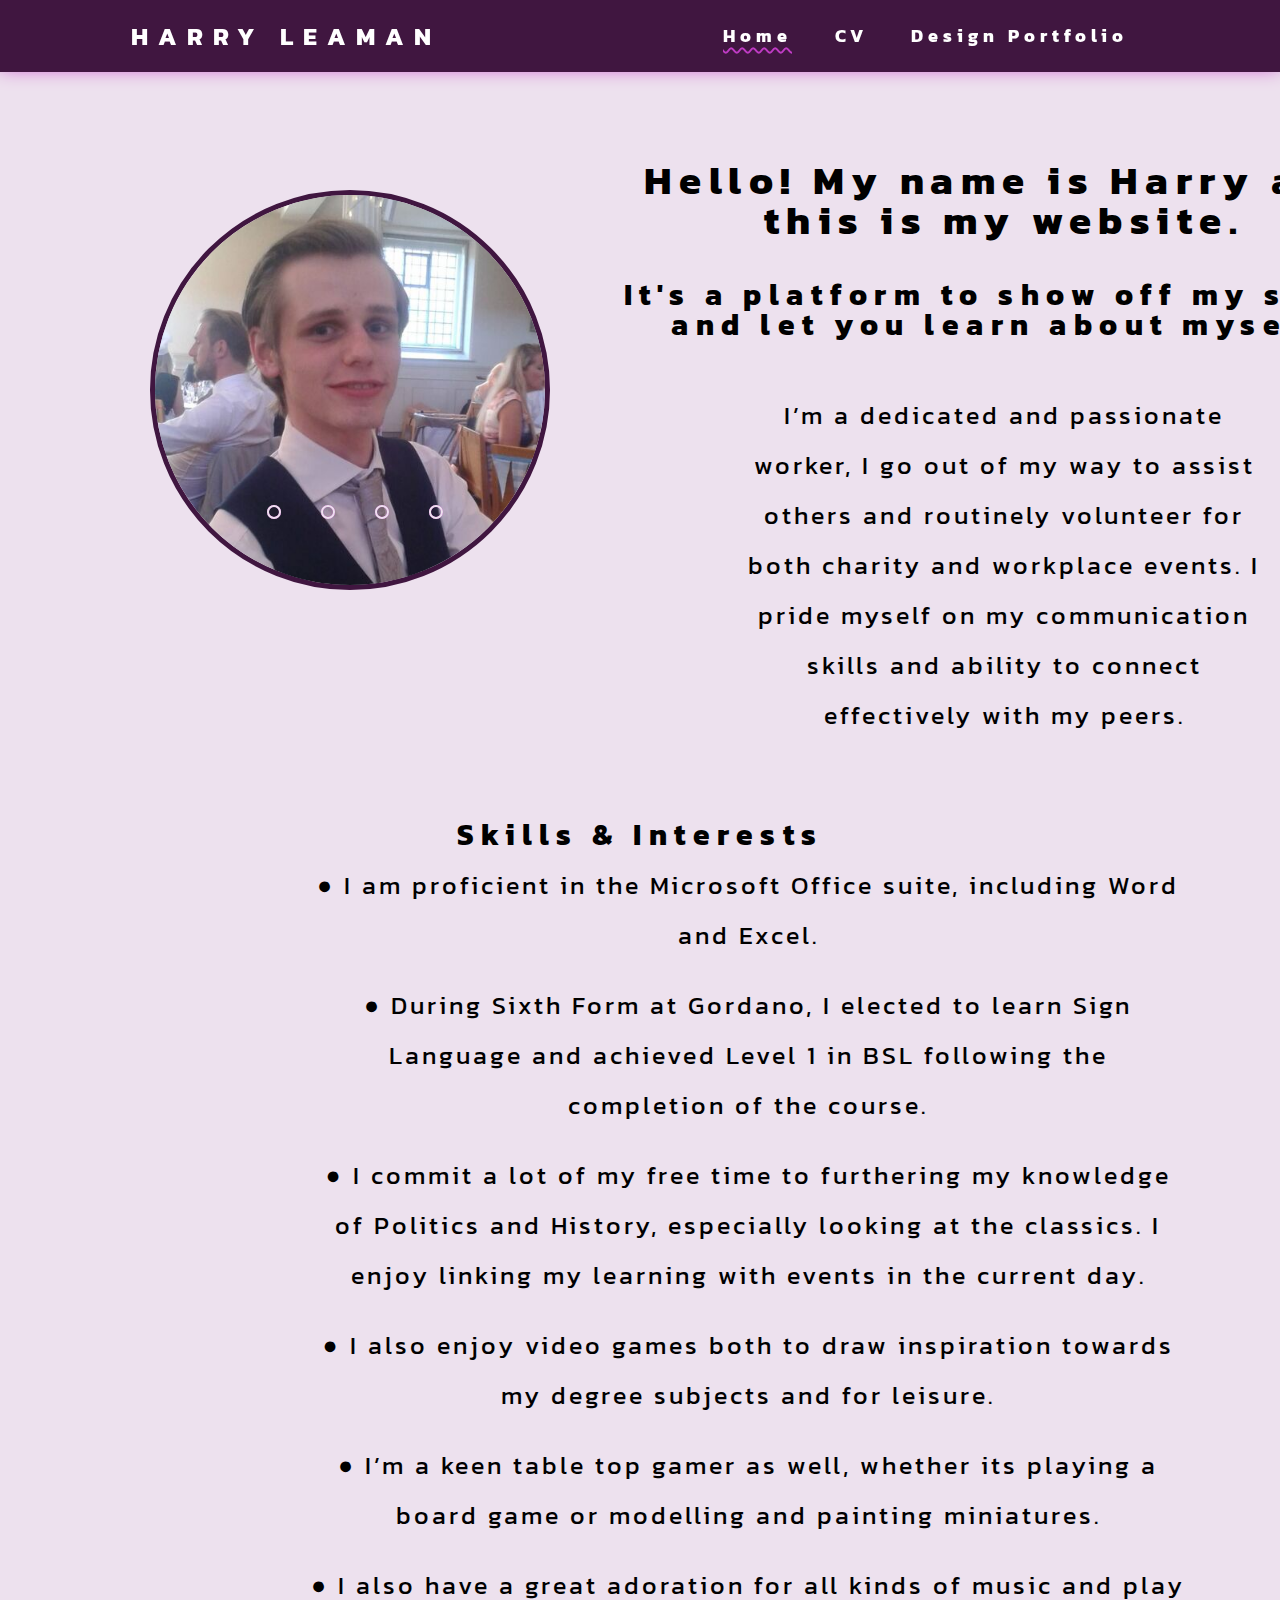
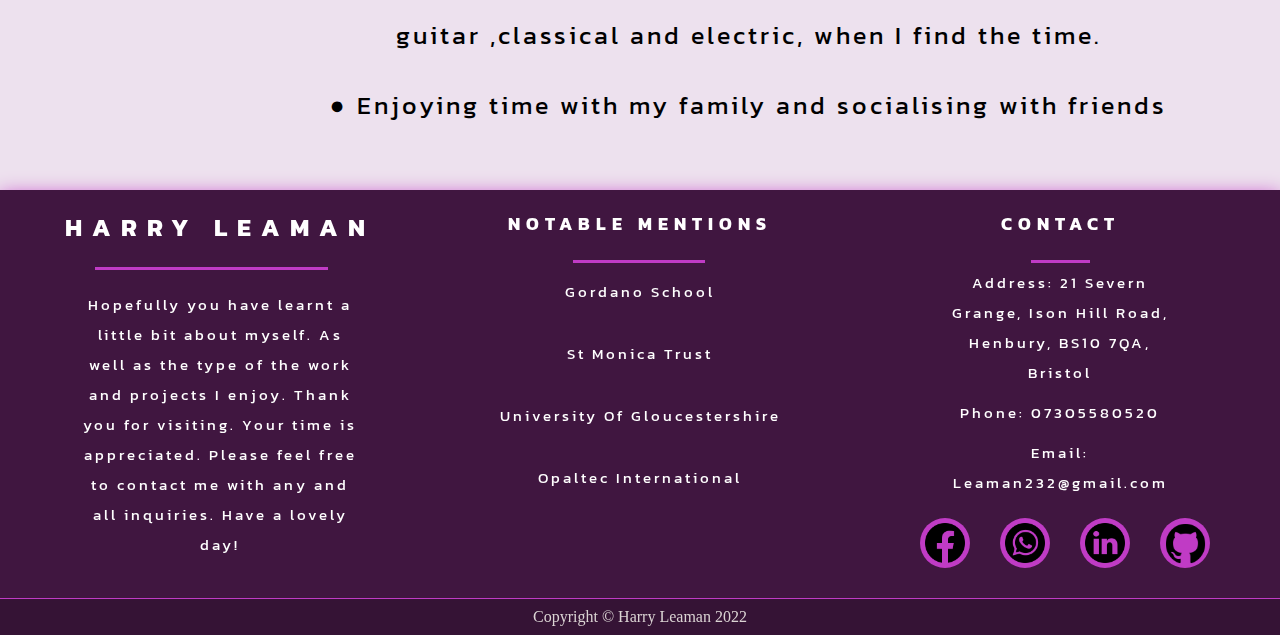
<file: index.html>
<!DOCTYPE html>
<html lang="en">
<head>
  <meta charset="UTF-8">
  <meta http-equiv="X-UA-Compatible" content="IE=edge">
  <meta name="viewport" content="width=device-width, initial-scale=1.0">
  <link rel="stylesheet" href="css/resetstyles.css">
  <link rel="stylesheet" href="css/navstyles.css">
  <link rel="stylesheet" href="css/footerstyles.css">
  <link rel="stylesheet" href="css/imageslider.css">
  <link rel="stylesheet" href="css/index.css">
  <link rel="preconnect" href="https://fonts.googleapis.com">
<link rel="preconnect" href="https://fonts.gstatic.com" crossorigin>
<link href="https://fonts.googleapis.com/css2?family=Kanit:wght@200&display=swap" rel="stylesheet">
  <title>Harry Leaman</title>
</head>

<body>

  <div class="container">
    <div class="main"> 
  <nav>
    <div class="logo">
       <h1><a href="index.html">Harry Leaman</a></h1>
    </div>
 
  <ul class="nav-links">
    <li>
      <a href="index.html">Home</a>
    </li>
    <li>
      <a href="cv.html">CV</a>
    </li>
    <li>
      <a href="portfoilo.html">Design Portfolio</a>
    </li>
  </ul>

  <div class="burger">
    <div class="line1"></div>
    <div class="line2"></div>
    <div class="line3"></div>
  </div>
</div>

<div class="section1">
<!--image slider start-->
<div class="slider">
  <div class="slides">
    <!--radio buttons start-->
    <input type="radio" name="radio-btn" id="radio1">
    <input type="radio" name="radio-btn" id="radio2">
    <input type="radio" name="radio-btn" id="radio3">
    <input type="radio" name="radio-btn" id="radio4">
    <!--radio buttons end-->
    <!--slide images start-->
    <div class="slide first">
      <img src="imgs/me1.jpg" alt="">
    </div>
    <div class="slide">
      <img src="imgs/me2.jpg" alt="">
    </div>
    <div class="slide">
      <img src="imgs/me3.jpg" alt="">
    </div>
    <div class="slide">
      <img src="imgs/me4.jpg" alt="">
    </div>
    <!--slide images end-->
    <!--automatic navigation start-->
    <div class="navigation-auto">
      <div class="auto-btn1"></div>
      <div class="auto-btn2"></div>
      <div class="auto-btn3"></div>
      <div class="auto-btn4"></div>
    </div>
    <!--automatic navigation end-->
  </div>
  <!--manual navigation start-->
  <div class="navigation-manual">
    <label for="radio1" class="manual-btn"></label>
    <label for="radio2" class="manual-btn"></label>
    <label for="radio3" class="manual-btn"></label>
    <label for="radio4" class="manual-btn"></label>
  </div>
  <!--manual navigation end-->
</div>
<!--image slider end-->


<div class="introtext">
<h6>Hello! My name is Harry and this is my website. </h5>
<h5> It's a platform to show off my skills and let you learn about myself. </h5>
<p>
  I’m a dedicated and passionate worker, 
  I go out of my way to assist others and routinely volunteer for both charity and workplace events. 
  I pride myself on my communication skills and ability to connect effectively with my peers.   
</p>

</div>

<div class="notintrotext">
  <h5> Skills & Interests </h5>
  <ul>  
    <li> ● I am proficient in the Microsoft Office suite, including Word and Excel.  </li>  
    <li> ● During Sixth Form at Gordano, I elected to learn Sign Language and achieved Level 1 in BSL following the completion of the course.  </li>  
    <li> ● I commit a lot of my free time to furthering my knowledge of Politics and History, especially looking at the classics. I enjoy linking my learning with events in the current day.  </li>  
    <li> ● I also enjoy video games both to draw inspiration towards my degree subjects and for leisure.  </li>  
    <li> ● I’m a keen table top gamer as well, whether its playing a board game or modelling and painting miniatures.  </li>  
    <li> ● I also have a great adoration for all kinds of music and play guitar ,classical and electric, when I find the time.  </li>  
    <li> ● Enjoying time with my family and socialising with friends</li>  
  </ul>
</div>
</div>

</div>
</nav>

<footer>  
  <section class="footercontainer"> 
    <div class="about">
      <h2>Harry Leaman</h2>
      <p> Hopefully you have learnt a little bit about myself. As well as the type of the work and projects I enjoy.
        Thank you for visiting. Your time is appreciated. Please feel free to contact me with any and all inquiries. Have a lovely day! </p> 
    </div>
    <div class="links">
      <h3>Notable Mentions</h3>
      <ul>  
        <li><a href="https://www.gordanoschool.org.uk/">Gordano School</a></li>  
        <li><a href="https://www.stmonicatrust.org.uk/">St Monica Trust</a></li>  
        <li><a href="https://www.glos.ac.uk/">University Of Gloucestershire</a></li>  
        <li><a href="https://opaltechnology.com/">Opaltec International</a></li>  
      </ul>
    </div>
    <div class="contact">
      <h4>Contact</h4>
      <ul>  
        <li>Address: 21 Severn Grange, Ison Hill Road, Henbury, BS10 7QA, Bristol </li>  
        <li>Phone: 07305580520</li>  
        <li>Email: Leaman232@gmail.com</li>  
      </ul>
    
    <div class="socialmedia">
      <ul class="socialmedia">
        <li><a href="https://www.facebook.com/profile.php?id=100063157373643"><img src="imgs/facebook.png" width="40px" height="auto"></a></li>
        <li><a href="https://www.linkedin.com/in/harry-leaman-38a0a31b2"><img src="imgs/whatsapp.png" width="40px" height="auto"></a></li>
        <li><a href="http://wasap.my/07305580520"><img src="imgs/linkedin.png" width="40px" height="auto"></a></li>
        <li><a href="https://github.com/Harry-Leaman"><img src="imgs/github.png" width="45px" height="45px"></a></li>
      </ul> 
    </div>
  </div>
  </section>
  <section class="copyright">  
    Copyright &copy; Harry Leaman 2022
  </section>
</footer>

<script src="js/navapp.js"></script>
<script src="js/imageslider.js"></script>

</body>

  
</html>
</file>
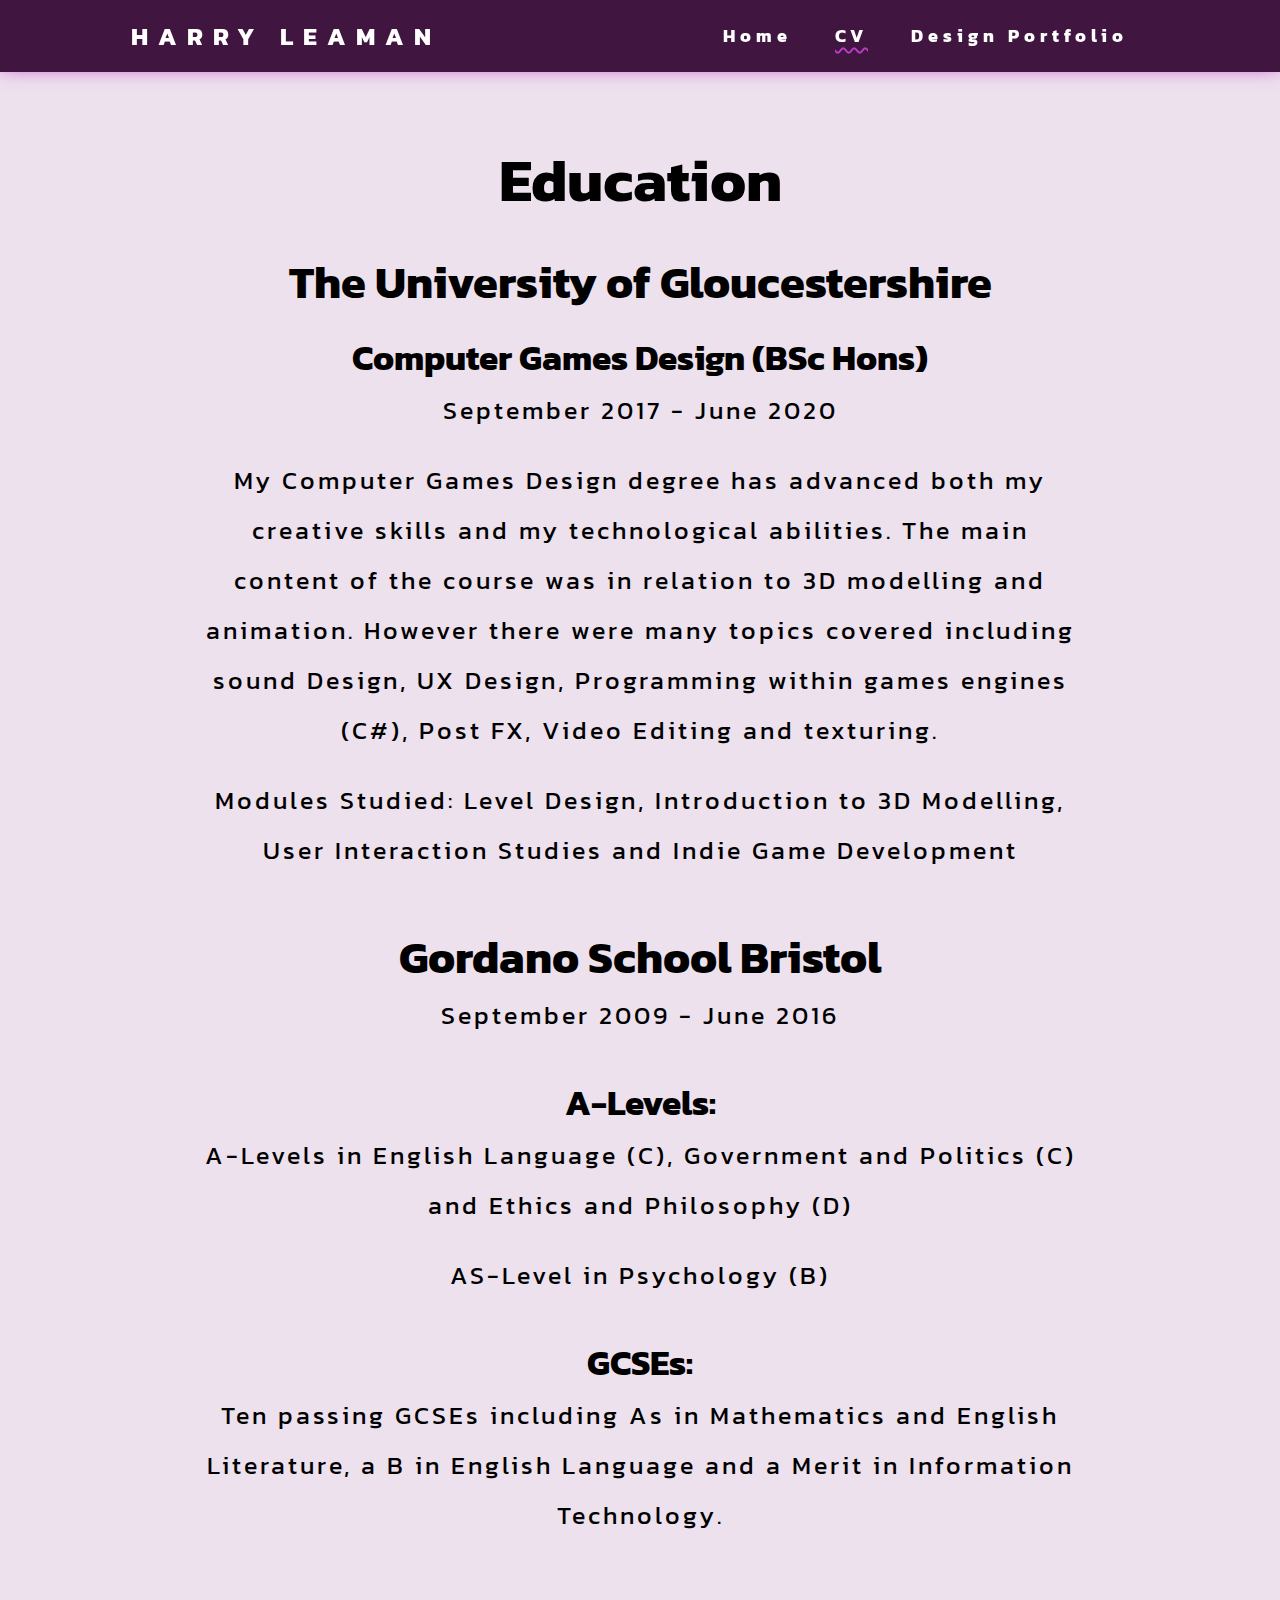
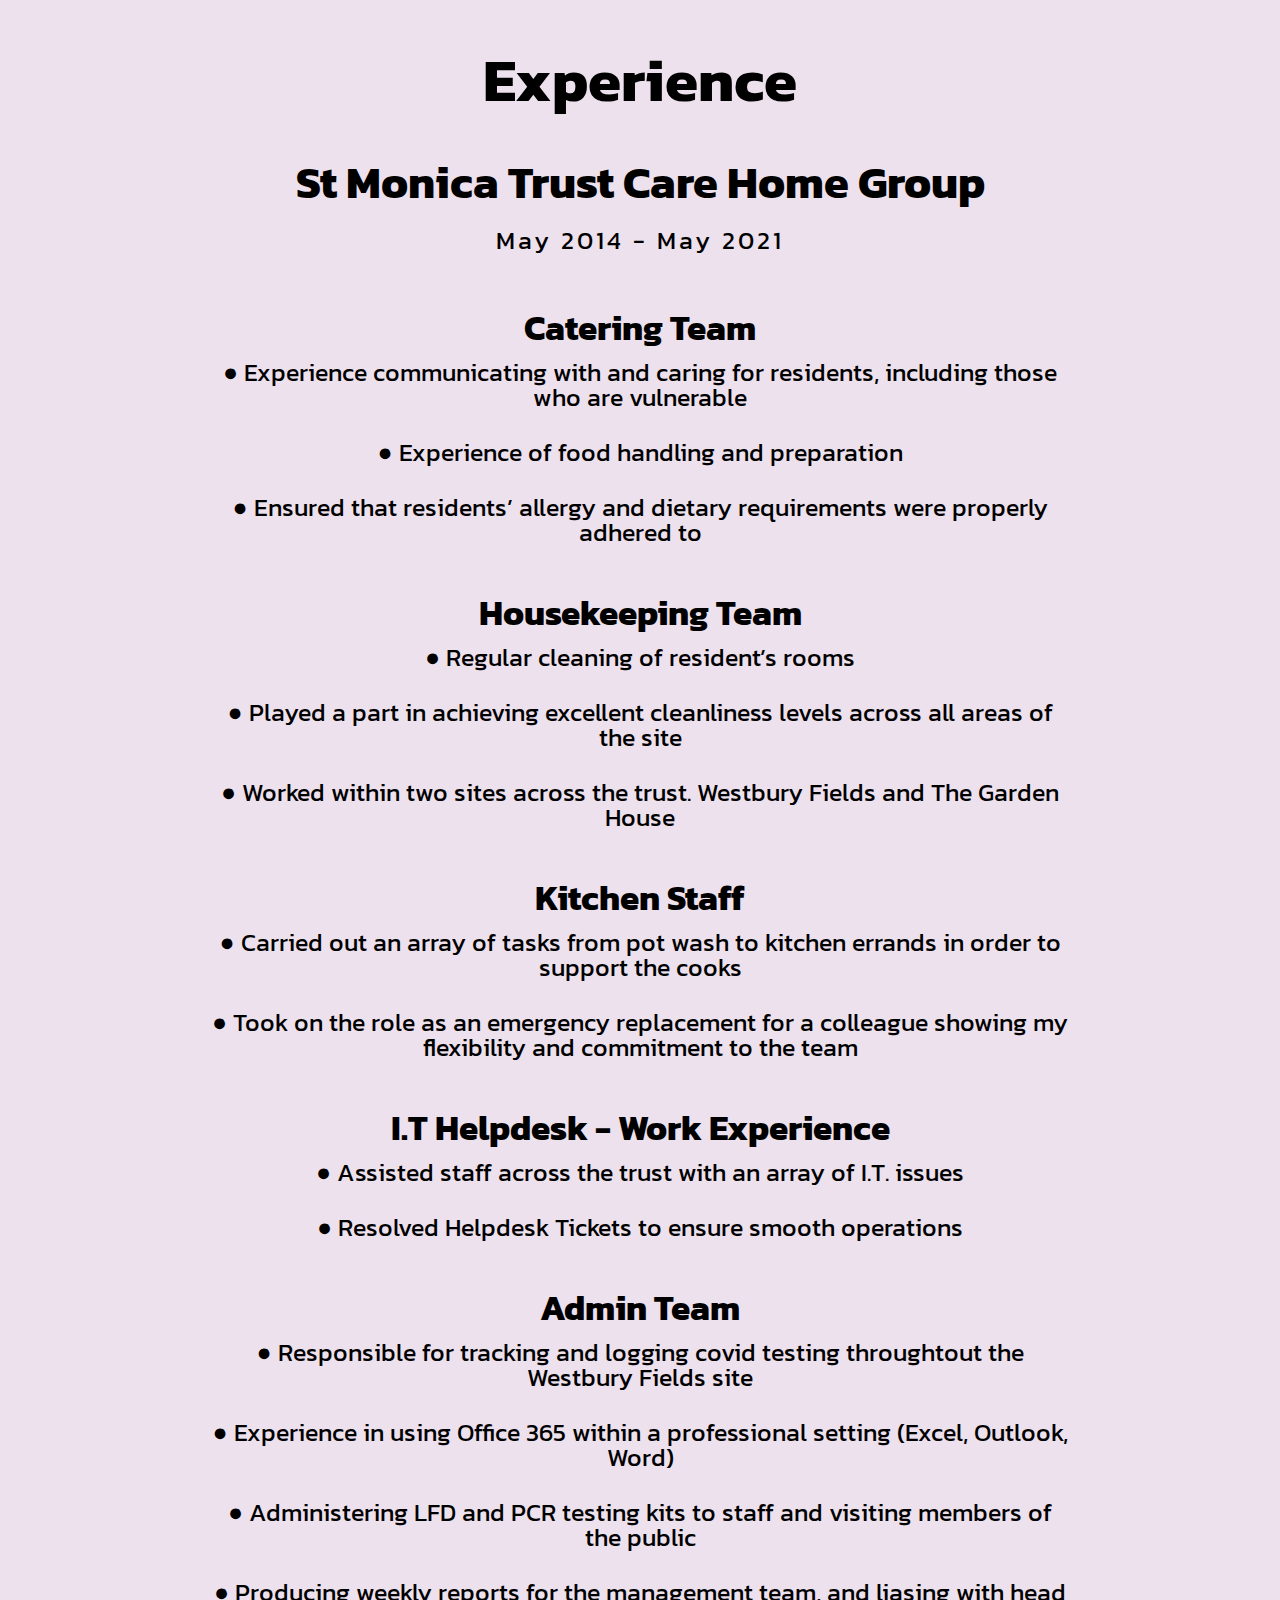
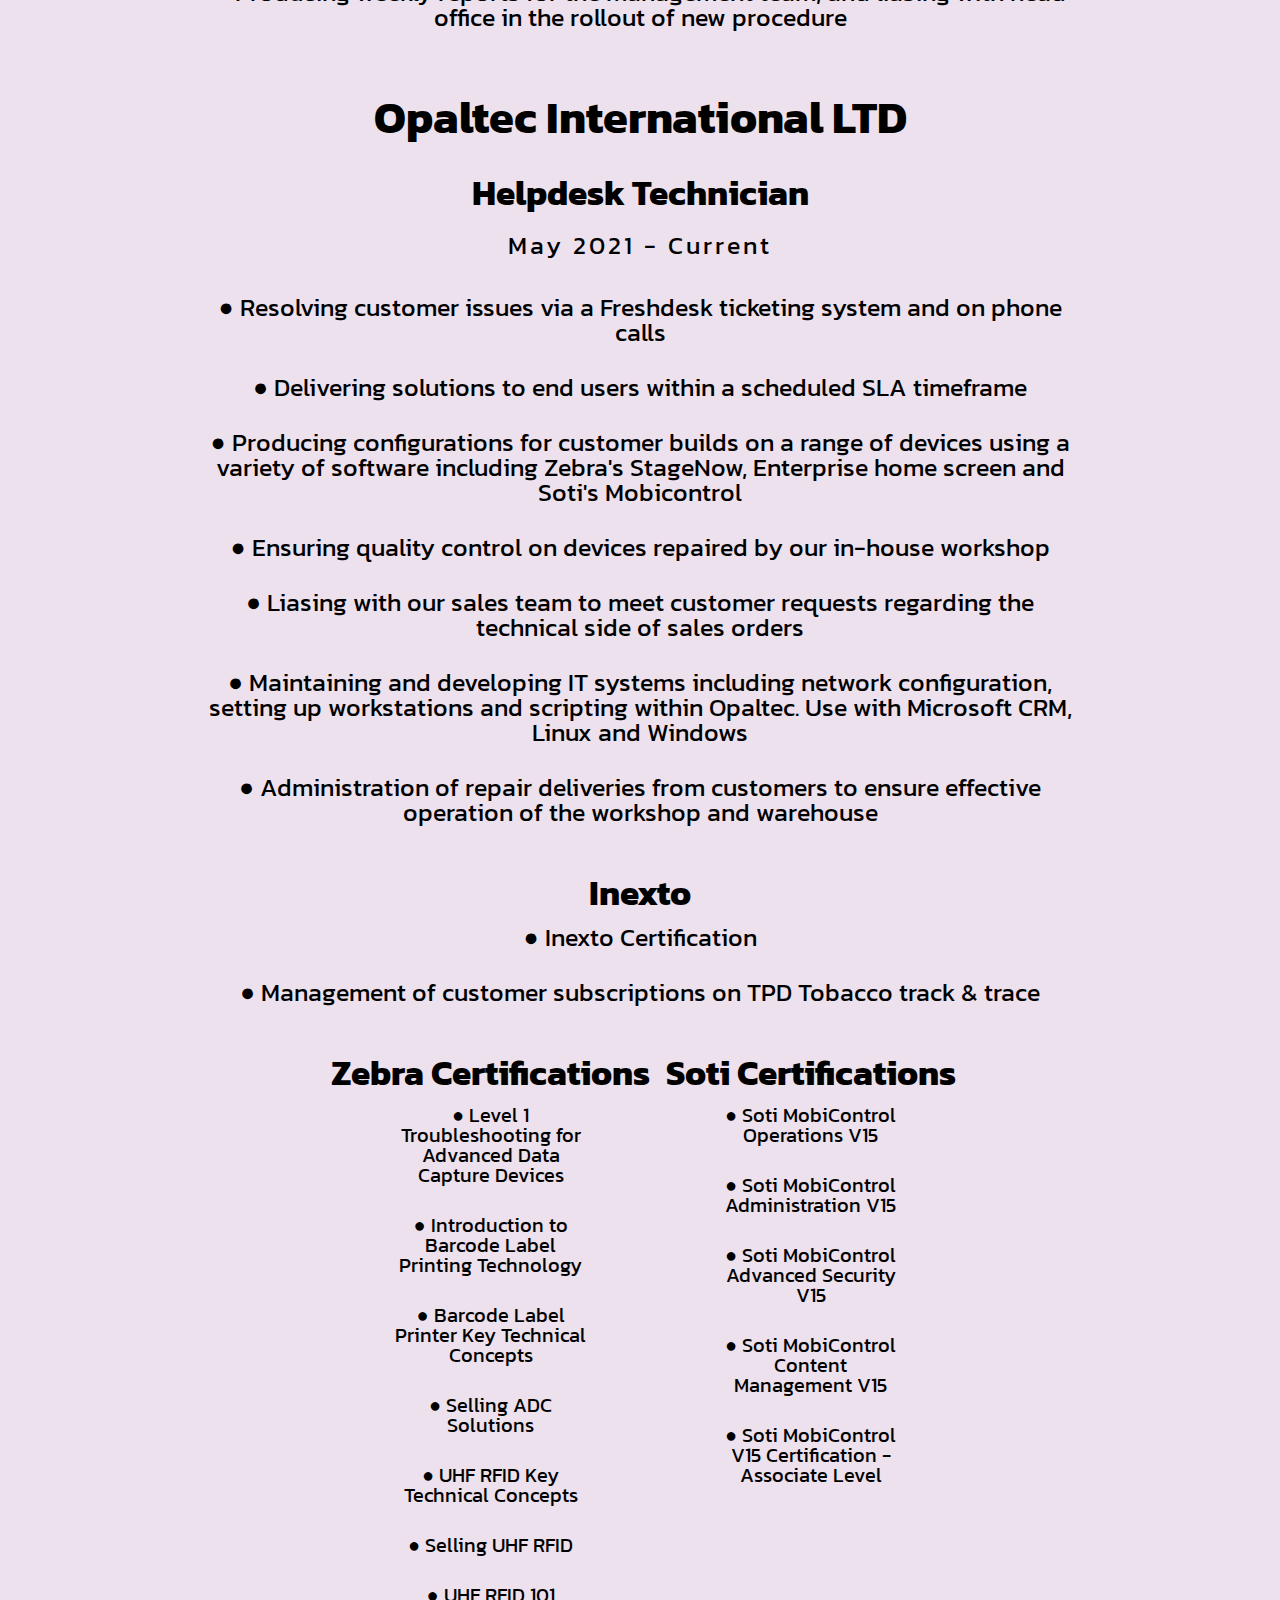
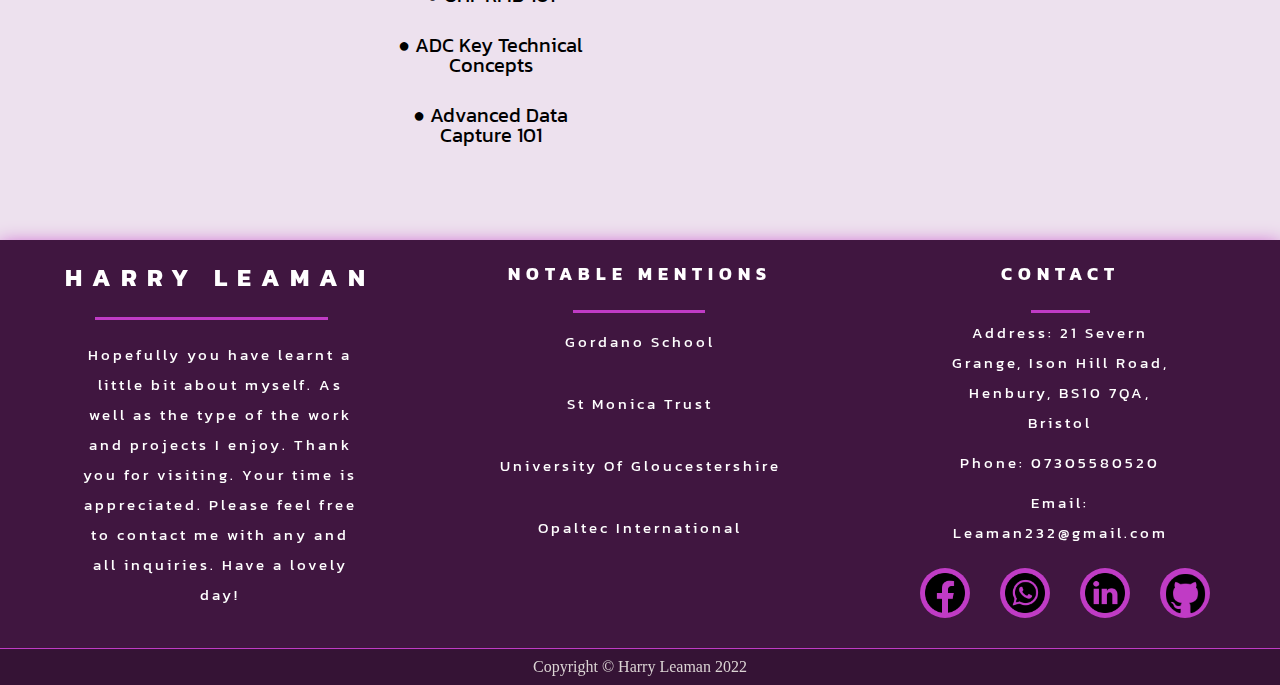
<file: cv.html>
<!DOCTYPE html>
<html lang="en">
<head>
  <meta charset="UTF-8">
  <meta http-equiv="X-UA-Compatible" content="IE=edge">
  <meta name="viewport" content="width=device-width, initial-scale=1.0">
  <link rel="stylesheet" href="css/resetstyles.css">
  <link rel="stylesheet" href="css/navstyles.css">
  <link rel="stylesheet" href="css/footerstyles.css">
  <link rel="stylesheet" href="css/cv.css">
  <link rel="preconnect" href="https://fonts.googleapis.com">
<link rel="preconnect" href="https://fonts.gstatic.com" crossorigin>
<link href="https://fonts.googleapis.com/css2?family=Kanit:wght@200&display=swap" rel="stylesheet">
  <title>Harry Leaman</title>
</head>

<body>

  <div class="container">
    <div class="main"> 
  <nav>
    <div class="logo">
       <h1><a href="/">Harry Leaman</a></h1>
    </div>
 
  <ul class="nav-links">
    <li>
      <a href="/">Home</a>
    </li>
    <li>
      <a href="cv.html">CV</a>
    </li>
    <li>
      <a href="portfoilo.html">Design Portfolio</a>
    </li>
  </ul>

  <div class="burger">
    <div class="line1"></div>
    <div class="line2"></div>
    <div class="line3"></div>
  </div>
</div>

<div class="cvcontent">
<div class="education">
<h5>Education</h5>
<h6> The University of Gloucestershire  </h6>
<h1> Computer Games Design (BSc Hons) </h1>
<p> September 2017 - June 2020 </p>
<p> My Computer Games Design degree  has advanced both my creative skills and my technological abilities. The main content of the course was in relation to 3D modelling and animation. 
  However there were many topics covered including sound Design, UX Design, Programming within games engines (C#), Post FX, Video Editing and texturing. </p>
<p>  Modules Studied: Level Design, Introduction to 3D Modelling, User Interaction Studies and Indie Game Development </p>

<h6> Gordano School Bristol </h6>
<p> September 2009 - June 2016 </p>
<h1> A-Levels: </h1>
<p> A-Levels in English Language (C), Government and Politics (C) and Ethics and Philosophy (D) </p>
<p> AS-Level in Psychology (B) </p>
<h1> GCSEs: </h1>
<p> Ten passing GCSEs including As in Mathematics and English Literature, a B in English Language and a Merit in Information Technology. </p>
</div>


<div class="experience">
<h5>Experience</h5>
<h6> St Monica Trust Care Home Group </h6>
<p> May 2014 - May 2021 </p>
<h1> Catering Team </h1>
<ul>  
  <li> ●	Experience communicating with and caring for residents, including those who are vulnerable </li>  
  <li> ●	Experience of food handling and preparation </li>  
  <li> ●	Ensured that residents’ allergy and dietary requirements were properly adhered to </li>  
</ul>
<h1> Housekeeping Team </h1>
<ul>  
  <li> ●	Regular cleaning of resident’s rooms </li>  
  <li> ●	Played a part in achieving excellent cleanliness levels across all areas of the site </li>    
  <li> ●	Worked within two sites across the trust. Westbury Fields and The Garden House </li>    
</ul>
<h1> Kitchen Staff </h1>
<ul>  
  <li> ●	Carried out an array of tasks from pot wash to kitchen errands in order to support the cooks </li>  
  <li> ●	Took on the role as an emergency replacement for a colleague showing my flexibility and commitment to the team  </li>    
</ul>
<h1> I.T Helpdesk - Work Experience </h1>
<ul>  
  <li> ●	Assisted staff across the trust with an array of I.T. issues </li>  
  <li> ●	Resolved Helpdesk Tickets to ensure smooth operations </li>    
</ul>
<h1> Admin Team </h1>
<ul>  
  <li> ●	Responsible for tracking and logging covid testing throughtout the Westbury Fields site </li>  
  <li> ●	Experience in using Office 365 within a professional setting (Excel, Outlook, Word) </li>    
  <li> ●	Administering LFD and PCR testing kits to staff and visiting members of the public </li> 
  <li> ●	Producing weekly reports for the management team, and liasing with head office in the rollout of new procedure </li>    
</ul>

<h6> Opaltec International LTD  </h6>
<h1> Helpdesk Technician </h1>
<p> May 2021 - Current </p>
<ul>  
  <li> ●	Resolving customer issues via a Freshdesk ticketing system and on phone calls </li>  
  <li> ●	Delivering solutions to end users within a scheduled SLA timeframe </li>  
  <li> ●	Producing configurations for customer builds on a range of devices using a variety of software including Zebra's StageNow, Enterprise home screen and Soti's Mobicontrol </li>    
  <li> ●	Ensuring quality control on devices repaired by our in-house workshop </li> 
  <li> ●	Liasing with our sales team to meet customer requests regarding the technical side of sales orders </li>
  <li> ●	Maintaining and developing IT systems including network configuration, setting up workstations and scripting within Opaltec. Use with Microsoft CRM, Linux and Windows </li> 
  <li> ●	Administration of repair deliveries from customers to ensure effective operation of the workshop and warehouse </li>  
</ul>

  
  <div class="inextend">
  <h1> Inexto </h1>
  <ul>  
    <li> ●	Inexto Certification </li>  
    <li> ●	Management of customer subscriptions on TPD Tobacco track & trace </li>  
  </ul>
  </div>

  
<div class="certs">
  <div class="zebra">
<h1> Zebra Certifications </h1>
<ul>  
  <li> ●	Level 1 Troubleshooting for Advanced Data Capture Devices </li>  
  <li> ●	Introduction to Barcode Label Printing Technology </li>    
  <li> ●	Barcode Label Printer Key Technical Concepts </li> 
  <li> ●	Selling ADC Solutions </li>
  <li> ●	UHF RFID Key Technical Concepts  </li> 
  <li> ●	Selling UHF RFID </li> 
  <li> ●	UHF RFID 101 </li>  
  <li> ●	ADC Key Technical Concepts </li>  
  <li> ●	Advanced Data Capture 101 </li>  
</ul>
</div>
<div class="Soti">
<h1> Soti Certifications </h1>
<ul>  
  <li> ●	Soti MobiControl Operations V15 </li>  
  <li> ●	Soti MobiControl Administration V15 </li>    
  <li> ●	Soti MobiControl Advanced Security V15 </li> 
  <li> ●	Soti MobiControl Content Management V15 </li>
  <li> ●	Soti MobiControl V15 Certification - Associate Level  </li> 
</ul>
</div>

</div>

</div>


</div>

</div>
</nav>

<footer>  
  <section class="footercontainer"> 
    <div class="about">
      <h2>Harry Leaman</h2>
      <p> Hopefully you have learnt a little bit about myself. As well as the type of the work and projects I enjoy.
        Thank you for visiting. Your time is appreciated. Please feel free to contact me with any and all inquiries. Have a lovely day! </p> 
    </div>
    <div class="links">
      <h3>Notable Mentions</h3>
      <ul>  
        <li><a href="https://www.gordanoschool.org.uk/">Gordano School</a></li>  
        <li><a href="https://www.stmonicatrust.org.uk/">St Monica Trust</a></li>  
        <li><a href="https://www.glos.ac.uk/">University Of Gloucestershire</a></li>  
        <li><a href="https://opaltechnology.com/">Opaltec International</a></li>  
      </ul>
    </div>
    <div class="contact">
      <h4>Contact</h4>
      <ul>  
        <li>Address: 21 Severn Grange, Ison Hill Road, Henbury, BS10 7QA, Bristol </li>  
        <li>Phone: 07305580520</li>  
        <li>Email: Leaman232@gmail.com</li>  
      </ul>
    
    <div class="socialmedia">
      <ul class="socialmedia">
        <li><a href="https://www.facebook.com/profile.php?id=100063157373643"><img src="imgs/facebook.png" width="40px" height="auto"></a></li>
        <li><a href="https://www.linkedin.com/in/harry-leaman-38a0a31b2"><img src="imgs/whatsapp.png" width="40px" height="auto"></a></li>
        <li><a href="http://wasap.my/07305580520"><img src="imgs/linkedin.png" width="40px" height="auto"></a></li>
        <li><a href="https://github.com/Harry-Leaman"><img src="imgs/github.png" width="45px" height="45px"></a></li>
      </ul> 
    </div>
  </div>
  </section>
  <section class="copyright">  
    Copyright &copy; Harry Leaman 2022
  </section>
</footer>

<script src="js/navapp.js"></script>

</body>

  
</html>
</file>
<file: css/navstyles.css>
*{
  margin: 0px;
  padding: 0px;
  box-sizing: border-box;
}

.container{
  background-color: #ede1ee;
}

nav{
  display: flex;
  justify-content: space-around;
  align-items: center;
  min-height: 8vh;
  background-color: #401640; 
  font-family: 'Kanit', sans-serif;
  position: fixed;
  width: 100%;
  transition: all 500ms ease-in-out; 
  filter: drop-shadow(0 -5px 10px #c03bc5);
  z-index: 5;
}

.scroll-down nav{
  transform: translate3d(0, -100%, 0);
}

.scroll-up nav{
  filter: drop-shadow(0 -5px 30px hsl(298, 54%, 50%));
}

.logo a{
  text-decoration: none; 
  color: #fff;
  text-transform: uppercase;
  letter-spacing: 10px;
  font-size: 25px;
}

.nav-links{
  display: flex;
  justify-content: space-around;
  width: 35%;
}

.nav-links li{
  list-style: none;
}

.nav-links a{
  color: #fff;
  text-decoration: none;
  letter-spacing: 5px;
  font-weight: bold;
  font-size: 18px;
}

.nav-links a:hover{
  color: rgb(241, 229, 159);
}

.nav-links a[aria-current="page"] {
  text-decoration: underline wavy #c03bc5 0.12rem;
  text-underline-offset: 0.3rem;
}

.logo a:hover{
  color: rgb(241, 229, 159);
}

.burger{
  display: none;
}

.burger div{
  width: 23px;
  height: 3px;
  background-color: rgb(255, 255, 255);
  margin: 5px;
  transition: all 0.5s ease;
}

p1{
  font-size: 1000px;
  writing-mode: vertical-rl;
  text-orientation: mixed;
}

@media screen and (max-width:1200px){
  .nav-links{
    width: 60%;
  }
}


@media screen and (max-width:768px){
  body{
    overflow-x: hidden;
  }
  .nav-links{
    position: absolute;
    right: 0px;
    height: 92vh;
    top: 8vh;
    background-color: #401640; 
    display: flex;
    flex-direction: column;
    align-items: center;
    width: 25%;
    transform: translateX(100%);
    transition: transform 0.5s ease-in;
    text-align: center;
  }
  .nav-links li{
    opacity: 0;
  } 
  .burger{
    display: block;
  }
}

.nav-active{
  transform: translateX(0%);
}

@keyframes navLinkFade{
  from{
      opacity: 0;
      transform: translateX(50x);
  }
  to{
      opacity: 1;
      transform: translateX(0px);
  }
}

.toggle .line1{
  transform: rotate(-45deg) translate(-5px,6px);
}
.toggle .line2{
  opacity: 0;
}
.toggle .line3{
  transform: rotate(45deg) translate(-5px,-6px);
}
</file>
<file: css/footerstyles.css>
/*cotainer cannot be a minimum of 100% unless the body is specified as 100%*/
html, body{
    height: 100%;
}
/*the only content visible is the container, hiding the footer unless navigated to by user */
.container{
    min-height: 100%;
}
/* sets height of footer and scrolling for main content */
.main{
    overflow: auto;
    padding-bottom: auto;
}
/*sets background colour of footer, position and height and sets all content within to be flex and evenly spaced*/
footer{
    background-color: #401640;
    filter: drop-shadow(0 5px 10px #c03bc5);
    position: relative;
    height: auto;
    clear: both;
    width: 100%;
    display: flex;
    justify-content: space-between;
    flex-wrap: wrap;
    flex-direction: column;
}

.footercontainer{
    display: flex;
    gap: 20px;
    text-align: center;
    padding: 20px 20px;
    
}

p{
    color: rgb(255, 255, 255);
    text-decoration: none;
    font-family: 'Kanit', sans-serif;
    letter-spacing: 3px;
    font-size: 15px;
    line-height: 2;
    width: 70%;
    margin-left: auto;
    margin-right: auto;
}

h2{
    text-decoration: none; 
    color: #fff;
    text-transform: uppercase;
    letter-spacing: 10px;
    font-size: 25px;
    font-family: 'Kanit', sans-serif;
    margin-bottom: 50px;
    margin-top: 5px;
    position: relative;
    display: inline-block;
}

.footercontainer h2:before{
    content: '';
    height: 3.5px;
    width: 75%;
    background: #c03bc5;
    position: absolute;
    left: 30px;
    bottom: -30px;
}

h3{
    text-decoration: none; 
    color: #fff;
    text-transform: uppercase;
    letter-spacing: 6px;
    font-size: 18px;
    font-family: 'Kanit', sans-serif;
    margin-bottom: 25px;
    margin-top: 5px;
    position: relative;
    display: inline-block;
}

.footercontainer h3:before{
    content: '';
    height: 3.5px;
    width: 50%;
    background: #c03bc5;
    position: absolute;
    left: 65px;
    bottom: -30px;
}


h4{
    text-decoration: none; 
    color: #fff;
    text-transform: uppercase;
    letter-spacing: 6px;
    font-size: 18px;
    font-family: 'Kanit', sans-serif;
    margin-bottom: 25px;
    margin-top: 5px;
    position: relative;
    display: inline-block;
}

.footercontainer h4:before{
    content: '';
    height: 3.5px;
    width: 50%;
    background: #c03bc5;
    position: absolute;
    left: 30px;
    bottom: -30px;
}


.about{
    flex-grow: 1;
    flex-basis: 100%;
}

.links{
    flex-grow: 1;
    flex-basis: 100%;
}

.links ul{
    line-height: 3.8;
    list-style-type: none;
    font-family: 'Kanit', sans-serif;
    letter-spacing: 3px;
    font-size: 15px;
}

.links li{
    margin: 5px;
}

.links a{
    color: #fff;
    text-decoration: none;
}

.links a:hover{
    color: rgb(241, 229, 159);
    text-decoration: underline;
}

.contact{
    flex-grow: 1;
    flex-basis: 100%;
}

.contact ul{
    line-height: 2;
    list-style-type: none;
    font-family: 'Kanit', sans-serif;
    letter-spacing: 3px;
    font-size: 15px;
    width: 60%;
    margin-left: auto;
    margin-right: auto;
}

.contact li{
    color: #fff;
    text-decoration: none;
    margin: 10px;
}

.socialmedia{
    display: flex;
    list-style: none;
    justify-content: center;
    align-items: center;
   
}

.socialmedia li a{
    display: inline-block;
    width: 50px;
    height: 50px;
    background: #c03bc5;
    display: flex;
    margin-left: 10px;
    border-radius: 50%;
    text-decoration: none;
    justify-content: center;
    align-items: center;
}

.socialmedia li a:hover{
    background: rgb(241, 229, 159);
}

.copyright{
    padding: 10px 0;
    color: rgb(218, 211, 211);
    text-align: center;
    background-color: #351335;
    border-top: 1px solid #c03bc5;
}

@media screen and (max-width:768px){
    
.footercontainer{
    flex-direction: column;
    
}
}
</file>
<file: css/imageslider.css>
.slider{
    margin-top: 190px;
    margin-left: 150px;
    width: 400px;
    height: 400px;
    border: 5px solid #401640;
    border-radius: 50%;
    overflow: hidden;
  }

  .slides{
    width: 500%;
    height: 400px;
    display: flex;
  }
  
  .slides input{
    display: none;
  }
  
  .slide{
    width: 20%;
    transition: 2s;
  }
  
  .slide img{
    width: 400px;
    height: 400px;
  }
  
  /*css for manual slide navigation*/
  
  .navigation-manual{
    position: absolute;
    width: 400px;
    margin-top: -90px;
    display: flex;
    justify-content: center;
  }


  .manual-btn{
    border: 2px solid #ede1ee;
    padding: 5px;
    border-radius: 10px;
    cursor: pointer;
    transition: 1s;
  }
  
  .manual-btn:not(:last-child){
    margin-right: 40px;
  }
  
  .manual-btn:hover{
    background: #ede1ee;
  }
  
  #radio1:checked ~ .first{
    margin-left: 0;
  }
  
  #radio2:checked ~ .first{
    margin-left: -20%;
  }
  
  #radio3:checked ~ .first{
    margin-left: -40%;
  }
  
  #radio4:checked ~ .first{
    margin-left: -60%;
  }
  
  /*css for automatic navigation*/
  
  .navigation-auto{
    position: absolute;
    display: flex;
    width: 400px;
    justify-content: center;
    margin-top: 310px;
  }
  
  .navigation-auto div{
    border: 2px solid #c03bc5;
    padding: 5px;
    border-radius: 10px;
    transition: 1s;
  }
  
  .navigation-auto div:not(:last-child){
    margin-right: 40px;
  }
  
  #radio1:checked ~ .navigation-auto .auto-btn1{
    background: #c03bc5;
  }
  
  #radio2:checked ~ .navigation-auto .auto-btn2{
    background: #c03bc5;
  }
  
  #radio3:checked ~ .navigation-auto .auto-btn3{
    background: #c03bc5;
  }
  
  #radio4:checked ~ .navigation-auto .auto-btn4{
    background: #c03bc5;
  }
</file>
<file: css/index.css>
.introtext{
    margin: 20px;
    width: 60%;
    text-align: center;
    display: flex;
    margin-left: 620px;
    margin-top: -380px;
    flex-wrap: wrap;
    flex-direction: column;
  
}

.introtext p{
    color: black;
    font-size: 25px;
    margin-top: 50px;
    font-family: 'Kanit', sans-serif;
}

.introtext h5{
    color: black;
    font-size: 30px;
    font-family: 'Kanit', sans-serif;
    margin-top: -50px;
    letter-spacing: 7.5px;
}


.introtext h6{
    color: black;
    font-size: 40px;
    font-family: 'Kanit', sans-serif;
    margin-top: -50px;
    letter-spacing: 7.5px;
    margin-bottom: 90px;
}

.notintrotext h5{
    color: black;
    font-size: 30px;
    font-family: 'Kanit', sans-serif;
    letter-spacing: 7.5px;
}

.notintrotext li{
    color: black;
    font-size: 25px;
    font-family: 'Kanit', sans-serif;
    letter-spacing: 3px;
    line-height: 2;
    width: 70%;
    margin-left: 300px;
    text-decoration: none;
    list-style: none;
    padding: 10px;
}

.notintrotext{
    margin-top: 80px;
    display: flex;
    justify-content: space-between;
    flex-wrap: wrap;
    flex-direction: column;
    text-align: center;
    padding-bottom: 50px;
}

@media screen and (max-width:1200px){
    .introtext{
        margin: 20px;
        width: 95%;
        flex-wrap: nowrap;
        flex-direction: column;
        text-align: center;
        margin: auto;
        margin-top: 100px;
  }

  .slider{
    margin: auto;
    margin-top: 100px;
  }

  .notintrotext{
    margin: auto;
    margin-top: 70px;
  }

  .notintrotext h5{
    margin: auto;
  }

  .notintrotext li{
    margin: auto;
    margin-top: 30px;
    width: 80%;
  }
</file>
<file: css/cv.css>
.cvcontent{
    margin: auto;
}

.experience{
    padding-bottom: 80px;
}

 .education h5{
    margin: auto;
    color: black;
    font-size: 60px;
    margin-top: 150px;
    font-family: 'Kanit', sans-serif;
    text-align: center;
}

.education p{
    margin: auto;
    color: black;
    font-size: 25px;
    font-family: 'Kanit', sans-serif;
    text-align: center;
    width: 70%;
    padding: 10px;
}

.education h6{
    margin: auto;
    color: black;
    font-size: 45px;
    margin-top: 50px;
    font-family: 'Kanit', sans-serif;
    text-align: center;
}

.education h1{
    margin: auto;
    color: black;
    font-size: 35px;
    margin-top: 35px;
    font-family: 'Kanit', sans-serif;
    text-align: center;
}

.experience h5{
    margin: auto;
    color: black;
    font-size: 60px;
    margin-top: 100px;
    font-family: 'Kanit', sans-serif;
    text-align: center;
}

.experience p{
    margin: auto;
    color: black;
    font-size: 25px;
    font-family: 'Kanit', sans-serif;
    text-align: center;
    width: 80%;
    padding: 10px;
}

.experience h6{
    margin: auto;
    color: black;
    font-size: 45px;
    margin-top: 50px;
    font-family: 'Kanit', sans-serif;
    text-align: center;
}

.experience h1{
    margin: auto;
    color: black;
    font-size: 35px;
    margin-top: 35px;
    font-family: 'Kanit', sans-serif;
    text-align: center;
}

.experience li{
    margin: auto;
    color: black;
    font-size: 25px;
    font-family: 'Kanit', sans-serif;
    text-align: center;
    width: 70%;
    list-style: none;
    padding: 15px;
}

.certs{
    margin: auto;
    display: flex;
    width: 50%;
}

.certs h5{
    font-size: 40px;
}

 .certs li{
    font-size: 20px;
}

@media screen and (max-width:768px){
    .certs{
        width: 100%;
    }
}
</file>
<file: css/resetstyles.css>
/*
html5doctor.com Reset Stylesheet
v1.6.1
Last Updated: 2010-09-17
Author: Richard Clark - http://richclarkdesign.com
Twitter: @rich_clark
*/

html, body, div, span, object, iframe,
h1, h2, h3, h4, h5, h6, p, blockquote, pre,
abbr, address, cite, code,
del, dfn, em, img, ins, kbd, q, samp,
small, strong, sub, sup, var,
b, i,
dl, dt, dd, ol, ul, li,
fieldset, form, label, legend,
table, caption, tbody, tfoot, thead, tr, th, td,
article, aside, canvas, details, figcaption, figure,
footer, header, hgroup, menu, nav, section, summary,
time, mark, audio, video {
    margin:0;
    padding:0;
    border:0;
    outline:0;
    font-size:100%;
    vertical-align:baseline;
    background:transparent;
}

body {
    line-height:1;
}

article,aside,details,figcaption,figure,
footer,header,hgroup,menu,nav,section {
    display:block;
}

nav ul {
    list-style:none;
}

blockquote, q {
    quotes:none;
}

blockquote:before, blockquote:after,
q:before, q:after {
    content:'';
    content:none;
}

a {
    margin:0;
    padding:0;
    font-size:100%;
    vertical-align:baseline;
    background:transparent;
}

/* change colours to suit your needs */
ins {
    background-color:#ff9;
    color:#000;
    text-decoration:none;
}

/* change colours to suit your needs */
mark {
    background-color:#ff9;
    color:#000;
    font-style:italic;
    font-weight:bold;
}

del {
    text-decoration: line-through;
}

abbr[title], dfn[title] {
    border-bottom:1px dotted;
    cursor:help;
}

table {
    border-collapse:collapse;
    border-spacing:0;
}

/* change border colour to suit your needs */
hr {
    display:block;
    height:1px;
    border:0;  
    border-top:1px solid #cccccc;
    margin:1em 0;
    padding:0;
}

input, select {
    vertical-align:middle;
}
</file>
